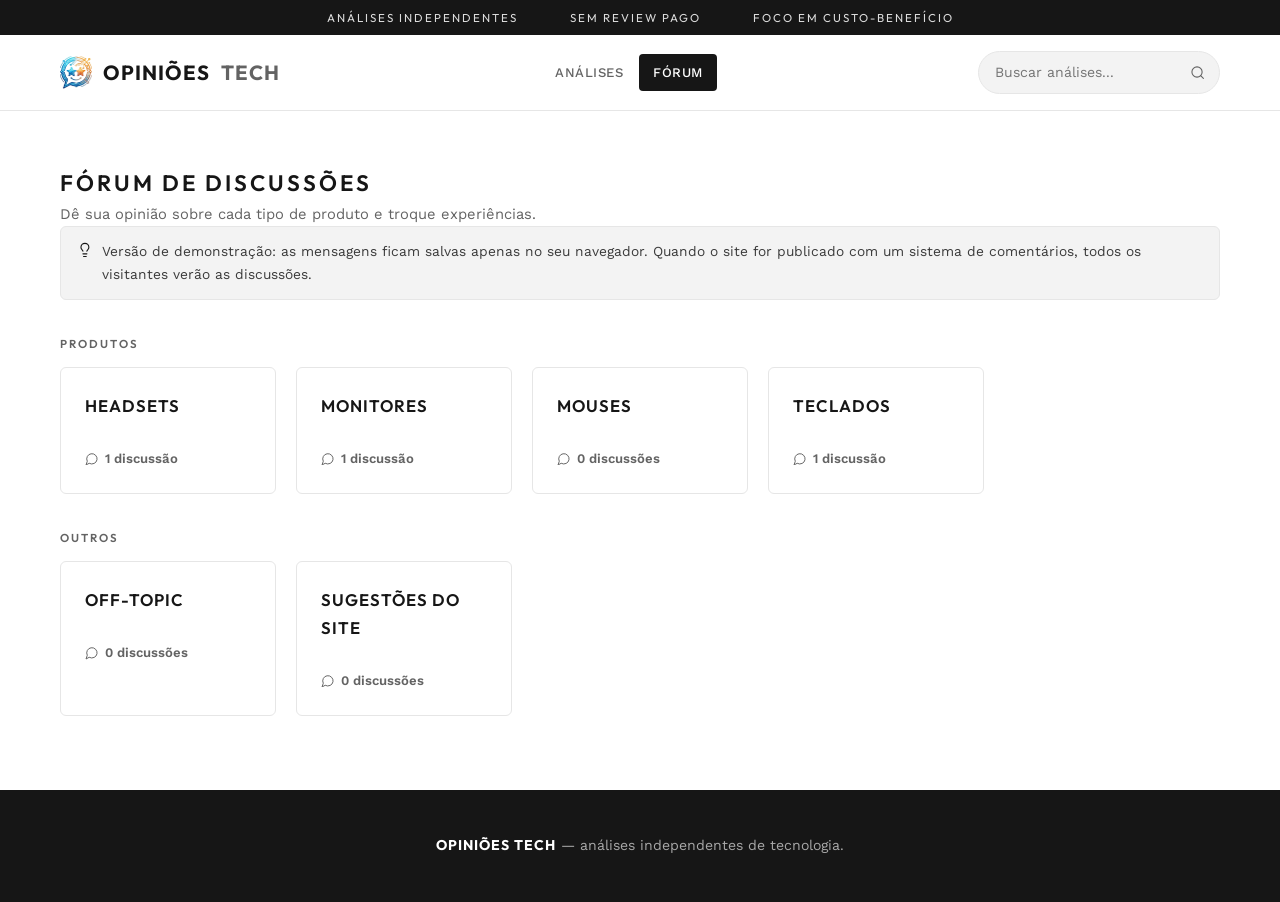
<file: forum.html>
<!DOCTYPE html>
<html lang="pt-BR">
<head>
  <meta charset="UTF-8">
  <meta name="viewport" content="width=device-width, initial-scale=1.0">
  <title>Fórum | Opiniões Tech</title>
  <meta name="description" content="Fórum da Opiniões Tech: tire dúvidas e troque opiniões sobre monitores, mouses, teclados e headsets antes de comprar.">
  <meta name="robots" content="index, follow">
  <link rel="icon" href="img/logo-simbolo.png">
  <link rel="preconnect" href="https://fonts.googleapis.com">
  <link rel="preconnect" href="https://fonts.gstatic.com" crossorigin>
  <link rel="stylesheet" href="https://fonts.googleapis.com/css2?family=Outfit:wght@400;500;600;700;800&family=Work+Sans:wght@400;500;600&display=swap">
  <link rel="stylesheet" href="css/estilo.css">
</head>
<body>

  <div class="barra-aviso"><span>Análises independentes</span><span>Sem review pago</span><span>Foco em custo-benefício</span></div>

  <header>
    <div class="container header-inner">
      <a class="logo" href="index.html"><img src="img/logo-simbolo.png" alt="">Opiniões<span>Tech</span></a>
      <nav>
        <a href="index.html">Análises</a>
        <a href="forum.html" class="ativo">Fórum</a>
      </nav>
      <form class="busca" action="index.html" method="get" role="search">
        <input id="campo-busca" type="search" name="busca" placeholder="Buscar análises..." aria-label="Buscar análises" autocomplete="off">
        <button type="submit" aria-label="Buscar"><svg class="icone" viewBox="0 0 24 24"><circle cx="11" cy="11" r="8"/><path d="m21 21-4.3-4.3"/></svg></button>
      </form>
    </div>
  </header>

  <main class="secao container" id="conteudo-forum">
    <!-- montado pelo forum.js conforme a URL:
         forum.html                  → categorias
         forum.html?c=Monitores      → discussões da categoria
         forum.html?c=...&d=...      → uma discussão com respostas -->
  </main>

  <footer>
    <div class="container">
      <p><strong>Opiniões Tech</strong> — análises independentes de tecnologia.</p>
    </div>
  </footer>

  <script src="js/dados.js"></script>
  <script src="js/forum.js"></script>
</body>
</html>
</file>
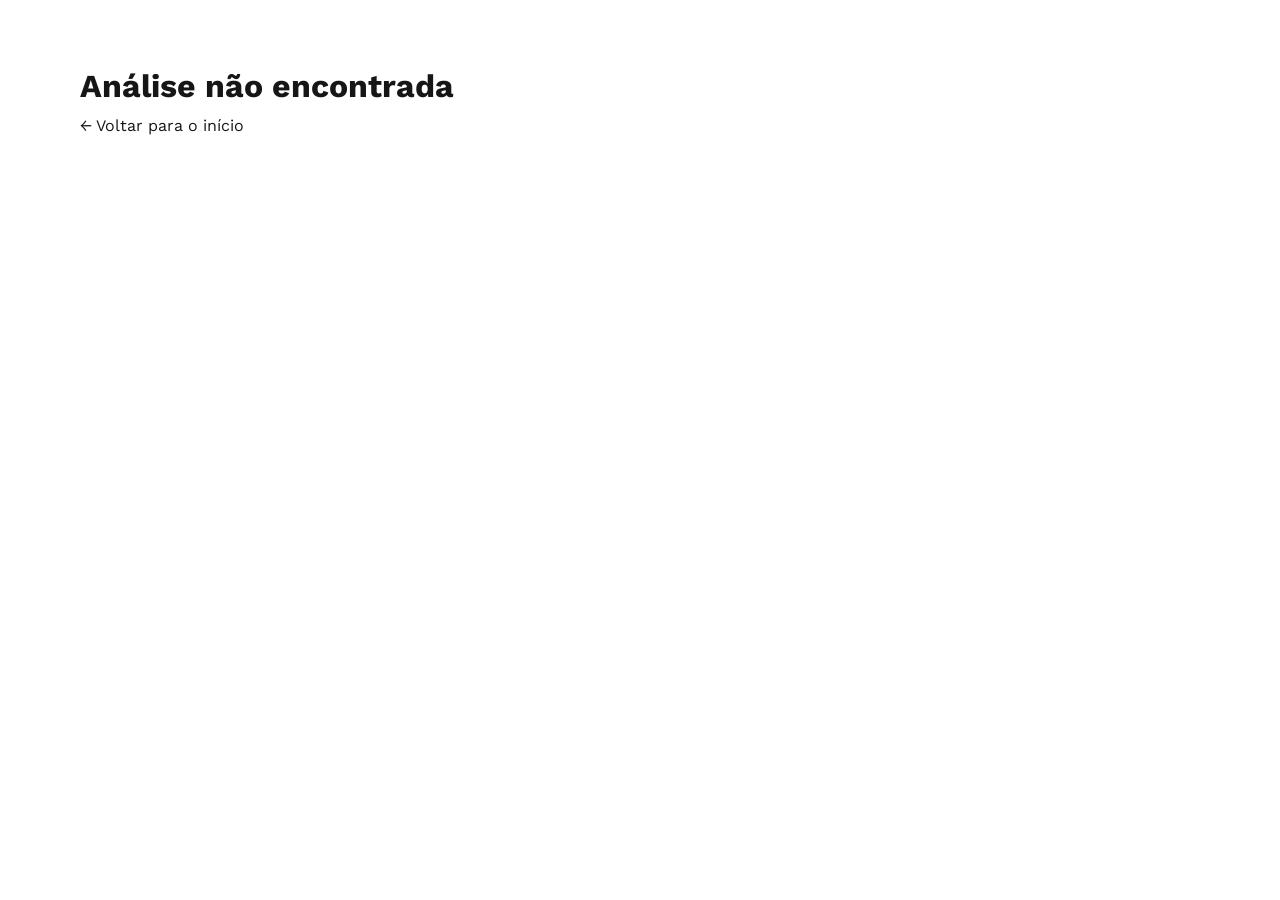
<file: produto.html>
<!DOCTYPE html>
<html lang="pt-BR">
<head>
  <meta charset="UTF-8">
  <meta name="viewport" content="width=device-width, initial-scale=1.0">
  <title>Análise | Opiniões Tech</title>
  <meta name="description" content="Análise completa com nota por categoria, prós, contras, ficha técnica e onde comprar. Opiniões Tech — análises independentes de tecnologia.">
  <meta name="robots" content="index, follow">
  <link rel="icon" href="img/logo-simbolo.png">
  <link rel="preconnect" href="https://fonts.googleapis.com">
  <link rel="preconnect" href="https://fonts.gstatic.com" crossorigin>
  <link rel="stylesheet" href="https://fonts.googleapis.com/css2?family=Outfit:wght@400;500;600;700;800&family=Work+Sans:wght@400;500;600&display=swap">
  <link rel="stylesheet" href="css/estilo.css">
</head>
<body>

  <div class="barra-aviso"><span>Análises independentes</span><span>Sem review pago</span><span>Foco em custo-benefício</span></div>

  <header>
    <div class="container header-inner">
      <a class="logo" href="index.html"><img src="img/logo-simbolo.png" alt="">Opiniões<span>Tech</span></a>
      <nav>
        <a href="index.html">← Todas as análises</a>
        <a href="forum.html">Fórum</a>
      </nav>
      <form class="busca" action="index.html" method="get" role="search">
        <input id="campo-busca" type="search" name="busca" placeholder="Buscar análises..." aria-label="Buscar análises" autocomplete="off">
        <button type="submit" aria-label="Buscar"><svg class="icone" viewBox="0 0 24 24"><circle cx="11" cy="11" r="8"/><path d="m21 21-4.3-4.3"/></svg></button>
      </form>
    </div>
  </header>

  <section class="produto-topo">
    <div class="container">
      <div class="produto-capa" id="capa"></div>
      <div class="produto-info">
        <span class="selo" id="selo"></span>
        <h1 id="nome"></h1>
        <p class="meta" id="meta"></p>
      </div>
      <div class="veredito" id="veredito"></div>
    </div>
  </section>

  <main class="container colunas">
    <div>
      <div class="painel">
        <h2>Notas</h2>
        <div id="notas"><!-- barras de nota --></div>
      </div>

      <div class="painel">
        <h2>Prós e contras</h2>
        <div class="pros-contras">
          <div class="pros">
            <h3><svg class="icone" viewBox="0 0 24 24"><path d="M7 10v12"/><path d="M15 5.88 14 10h5.83a2 2 0 0 1 1.92 2.56l-2.33 8A2 2 0 0 1 17.5 22H4a2 2 0 0 1-2-2v-8a2 2 0 0 1 2-2h2.76a2 2 0 0 0 1.79-1.11L12 2a3.13 3.13 0 0 1 3 3.88Z"/></svg>Prós</h3>
            <ul id="lista-pros"></ul>
          </div>
          <div class="contras">
            <h3><svg class="icone" viewBox="0 0 24 24"><path d="M17 14V2"/><path d="M9 18.12 10 14H4.17a2 2 0 0 1-1.92-2.56l2.33-8A2 2 0 0 1 6.5 2H20a2 2 0 0 1 2 2v8a2 2 0 0 1-2 2h-2.76a2 2 0 0 0-1.79 1.11L12 22a3.13 3.13 0 0 1-3-3.88Z"/></svg>Contras</h3>
            <ul id="lista-contras"></ul>
          </div>
        </div>
      </div>

      <div class="painel analise">
        <h2>Nossa análise</h2>
        <div id="texto-analise"></div>
      </div>
    </div>

    <aside>
      <div class="painel">
        <h2>Onde comprar</h2>
        <div id="botoes-compra"></div>
        <p class="aviso-afiliado">Comprando pelos links acima, o site pode receber uma comissão, sem custo extra para você.</p>
      </div>

      <div class="painel">
        <h2>Ficha técnica</h2>
        <table class="specs" id="tabela-specs"></table>
      </div>
    </aside>
  </main>

  <footer>
    <div class="container">
      <p><strong>Opiniões Tech</strong> — análises independentes de tecnologia.</p>
    </div>
  </footer>

  <script src="js/dados.js"></script>
  <script src="js/produto.js"></script>
</body>
</html>
</file>
<file: css/estilo.css>
/* ============================================================
   OPINIÕES TECH — tema minimalista monocromático
   Inspirado em lojas clean (TECHNO): branco, cinzas e preto,
   muito espaço em branco, títulos em maiúsculas espaçadas.
   Tipografia: Outfit (títulos) + Work Sans (texto).
   ============================================================ */

:root {
  --bg:        #ffffff;
  --surface:   #ffffff;
  --surface-2: #f3f3f3;   /* tiles de imagem, inputs */
  --ink:       #161616;   /* preto suave */
  --ink-soft:  #636363;   /* cinza texto (contraste AA) */
  --border:    #e6e6e6;
  --preto:     #161616;   /* CTAs / destaque */

  /* nota/veredito — monocromático, tons de cinza */
  --boa:   #161616;
  --media: #6f6f6f;
  --ruim:  #9a9a9a;

  --raio: 6px;
  --sombra:     0 2px 14px rgba(0,0,0,0.05);
  --sombra-mid: 0 10px 30px rgba(0,0,0,0.09);

  --sans: "Work Sans", system-ui, -apple-system, sans-serif;
  --display: "Outfit", var(--sans);
}

* { margin: 0; padding: 0; box-sizing: border-box; }

html { scroll-behavior: smooth; }
@media (prefers-reduced-motion: reduce) {
  html { scroll-behavior: auto; }
  * { animation: none !important; transition: none !important; }
}

body {
  font-family: var(--sans);
  background: var(--bg);
  color: var(--ink);
  line-height: 1.65;
  -webkit-font-smoothing: antialiased;
}

a { color: var(--ink); text-decoration: none; }
a:hover { text-decoration: underline; }

:focus-visible { outline: 2px solid var(--ink); outline-offset: 2px; border-radius: 4px; }

.container { max-width: 1160px; margin: 0 auto; padding: 0 22px; }

.icone {
  width: 1.05em; height: 1.05em; flex-shrink: 0;
  vertical-align: -0.14em;
  stroke: currentColor; stroke-width: 1.7; fill: none;
  stroke-linecap: round; stroke-linejoin: round;
}

/* Faixa de aviso (frete grátis) */
.barra-aviso {
  background: var(--ink);
  color: #f2f2f2;
  font-family: var(--display);
  font-size: 0.72rem;
  letter-spacing: 2px;
  text-transform: uppercase;
  text-align: center;
  padding: 8px 12px;
  overflow: hidden;
  white-space: nowrap;
}
.barra-aviso span { margin: 0 26px; opacity: 0.9; }

.rotulo-secao {
  font-family: var(--display);
  font-size: 0.72rem; font-weight: 600;
  letter-spacing: 2px; text-transform: uppercase;
  color: var(--ink-soft); margin: 34px 0 14px;
}

/* ---------- Cabeçalho ---------- */
header {
  background: rgba(255,255,255,0.9);
  backdrop-filter: blur(10px);
  border-bottom: 1px solid var(--border);
  position: sticky; top: 0; z-index: 20;
}
.header-inner {
  display: flex; align-items: center; justify-content: space-between;
  gap: 16px; padding: 16px 0; flex-wrap: wrap;
}
.logo {
  display: flex; align-items: center; gap: 11px;
  font-family: var(--display); font-size: 1.28rem; font-weight: 700;
  color: var(--ink); letter-spacing: 1px; text-transform: uppercase;
}
.logo img { height: 34px; }
.logo span { color: var(--ink-soft); }
.logo:hover { text-decoration: none; }

nav { display: flex; gap: 2px; flex-wrap: wrap; align-items: center; }
nav a {
  color: var(--ink-soft); padding: 8px 14px; border-radius: 4px;
  font-size: 0.82rem; font-weight: 500; letter-spacing: 0.5px; text-transform: uppercase;
  transition: color 0.15s ease, background 0.15s ease;
}
nav a:hover { color: var(--ink); text-decoration: none; }
nav a.ativo { color: #fff; background: var(--ink); }

/* Barra de busca */
.busca {
  display: flex; align-items: center;
  background: var(--surface-2); border: 1px solid var(--border);
  border-radius: 999px; overflow: hidden;
  transition: border-color 0.15s ease;
}
.busca:focus-within { border-color: var(--ink); }
.busca input {
  border: none; background: transparent; font: inherit; font-family: var(--sans);
  font-size: 0.88rem; color: var(--ink); padding: 9px 8px 9px 16px; min-width: 170px;
}
.busca input:focus { outline: none; }
.busca button {
  border: none; background: transparent; cursor: pointer; color: var(--ink-soft);
  padding: 8px 14px 8px 6px; display: flex; align-items: center;
}
.busca button:hover { color: var(--ink); }
.busca .icone { width: 1.15em; height: 1.15em; }
@media (max-width: 560px) { .busca input { min-width: 0; width: 100%; } .busca { flex: 1; } }

/* ---------- Hero (claro) ---------- */
.hero { padding: 26px 0 8px; }
.hero-card {
  position: relative; overflow: hidden;
  background: var(--surface-2);
  border-radius: 12px;
  padding: 56px 56px;
  display: grid; grid-template-columns: 1fr 1fr; gap: 40px; align-items: center;
}
.hero-texto { position: relative; z-index: 1; }
.hero .eyebrow {
  font-family: var(--display); font-size: 0.72rem; font-weight: 600;
  letter-spacing: 3px; text-transform: uppercase;
  color: var(--ink-soft); display: inline-block; margin-bottom: 18px;
}
.hero h1 {
  font-family: var(--display); font-weight: 600;
  font-size: clamp(2rem, 4.4vw, 3.1rem); line-height: 1.08;
  letter-spacing: 0.5px; color: var(--ink); margin-bottom: 18px; text-transform: uppercase;
}
.hero h1 em { font-style: normal; color: var(--ink-soft); }
.hero-texto > p {
  color: var(--ink-soft); max-width: 46ch; font-size: 1.02rem; margin-bottom: 26px;
}
.hero-botoes { display: flex; gap: 12px; flex-wrap: wrap; margin-bottom: 28px; }
.btn-primario, .btn-secundario {
  display: inline-flex; align-items: center; gap: 8px;
  font-family: var(--display); font-weight: 600; font-size: 0.82rem;
  letter-spacing: 1.5px; text-transform: uppercase;
  padding: 14px 30px; border-radius: 4px;
  transition: transform 0.14s ease, background 0.14s ease, color 0.14s ease;
}
.btn-primario { background: var(--ink); color: #fff; }
.btn-primario:hover { transform: translateY(-2px); text-decoration: none; }
.btn-secundario { background: transparent; color: var(--ink); border: 1px solid var(--ink); }
.btn-secundario:hover { background: var(--ink); color: #fff; transform: translateY(-2px); text-decoration: none; }

.hero-features { list-style: none; display: flex; gap: 24px; flex-wrap: wrap; }
.hero-features li {
  display: inline-flex; align-items: center; gap: 9px;
  color: var(--ink-soft); font-size: 0.82rem; font-weight: 500;
  letter-spacing: 0.5px; text-transform: uppercase;
}
.hero-features .icone { color: var(--ink); width: 1.15em; height: 1.15em; }

/* Produto em destaque (lado direito do hero) */
.hero-destaque {
  position: relative; z-index: 1;
  display: flex; flex-direction: column; align-items: center; gap: 16px;
  color: var(--ink);
}
.hero-destaque:hover { text-decoration: none; }
.hd-wrap { width: 100%; transition: opacity 0.26s ease; }
.hd-wrap.saindo { opacity: 0; }
.hd-link { display: flex; flex-direction: column; align-items: center; gap: 16px; color: var(--ink); }
.hd-link:hover { text-decoration: none; }
.hd-dots { display: flex; justify-content: center; gap: 8px; margin-top: 16px; }
.hd-dot {
  width: 8px; height: 8px; padding: 0; border: none; border-radius: 50%;
  background: #c9c9c9; cursor: pointer; transition: background 0.15s ease, transform 0.15s ease;
}
.hd-dot:hover { background: #9a9a9a; }
.hd-dot.ativo { background: var(--ink); transform: scale(1.25); }
.hd-pedestal {
  position: relative; width: 100%; max-width: 320px; aspect-ratio: 1 / 1;
  display: flex; align-items: center; justify-content: center;
  background: #fff; border-radius: 18px; box-shadow: var(--sombra);
}
.hd-pedestal::after {
  content: ""; position: absolute; bottom: 8%; left: 50%; transform: translateX(-50%);
  width: 60%; height: 22%; border-radius: 50%;
  background: radial-gradient(ellipse, rgba(0,0,0,0.12), transparent 70%);
}
.hd-pedestal img {
  position: relative; z-index: 1; width: 74%; height: auto;
  filter: drop-shadow(0 18px 26px rgba(0,0,0,0.14));
  transition: transform 0.25s ease;
}
.hd-link:hover .hd-pedestal img { transform: translateY(-6px) scale(1.03); }
.hd-chip {
  position: absolute; top: 6%; right: 8%; z-index: 2;
  background: #fff; color: var(--ink); border: 1px solid var(--border);
  border-radius: 8px; padding: 8px 12px; text-align: center;
  box-shadow: var(--sombra);
}
.hd-chip .n { font-family: var(--display); font-weight: 700; font-size: 1.25rem; line-height: 1; }
.hd-chip .n small { font-size: 0.62rem; font-weight: 600; color: var(--ink-soft); }
.hd-chip .v { font-size: 0.58rem; font-weight: 600; text-transform: uppercase; letter-spacing: 0.8px; margin-top: 3px; color: var(--ink-soft); }
.hd-legenda { text-align: center; }
.hd-legenda .rot { font-size: 0.68rem; letter-spacing: 2px; text-transform: uppercase; color: var(--ink-soft); font-weight: 600; }
.hd-legenda .nome { font-family: var(--display); font-weight: 600; font-size: 1.1rem; display: block; margin-top: 3px; text-transform: uppercase; letter-spacing: 0.5px; }

@media (max-width: 860px) {
  .hero-card { grid-template-columns: 1fr; padding: 40px 28px; }
  .hero-destaque { order: -1; }
}

/* ---------- Seções (títulos centralizados) ---------- */
.secao { padding: 54px 0 10px; }
.secao-cabecalho {
  display: flex; flex-direction: column; align-items: center;
  text-align: center; gap: 8px; margin-bottom: 34px;
}
.secao h2 {
  font-family: var(--display); font-size: 1.4rem; font-weight: 600;
  letter-spacing: 3px; text-transform: uppercase;
}
.secao .subtitulo { color: var(--ink-soft); max-width: 54ch; font-size: 0.92rem; }

/* ---------- Grade de análises ---------- */
.grade {
  display: grid; grid-template-columns: repeat(auto-fill, minmax(250px, 1fr)); gap: 24px;
}
.card {
  background: var(--surface); border: 1px solid var(--border);
  border-radius: var(--raio); overflow: hidden;
  transition: transform 0.18s ease, box-shadow 0.18s ease, border-color 0.18s ease;
  display: flex; flex-direction: column; color: var(--ink);
}
.card:hover { transform: translateY(-4px); box-shadow: var(--sombra-mid); border-color: #d4d4d4; text-decoration: none; }
.card-capa {
  height: 190px; display: flex; align-items: center; justify-content: center;
  background: #fff; border-bottom: 1px solid var(--border); font-size: 3.4rem;
}
.card-capa img { height: 140px; max-width: 82%; object-fit: contain; }
.card-corpo { padding: 18px; flex: 1; display: flex; flex-direction: column; gap: 8px; }
.selo {
  display: inline-flex; align-self: flex-start;
  font-family: var(--display); font-size: 0.62rem; font-weight: 600;
  text-transform: uppercase; letter-spacing: 1px;
  color: #fff; background: var(--ink);
  padding: 4px 9px; border-radius: 3px;
}
.card h3 { font-family: var(--display); font-weight: 600; font-size: 1.08rem; letter-spacing: 0.3px; }
.card .resumo { font-size: 0.88rem; color: var(--ink-soft); flex: 1; line-height: 1.55; }
.card-rodape {
  display: flex; align-items: center; justify-content: space-between;
  margin-top: 8px; padding-top: 14px; border-top: 1px solid var(--border);
}
.card-rodape .categoria { font-size: 0.72rem; color: var(--ink-soft); font-weight: 500; text-transform: uppercase; letter-spacing: 1px; }

/* Nota — pílula minimalista (contorno) */
.nota {
  display: inline-flex; align-items: baseline; gap: 2px;
  font-family: var(--display); font-weight: 700; font-size: 0.98rem;
  padding: 4px 11px; border-radius: 999px; line-height: 1;
  border: 1px solid var(--border); color: var(--ink);
}
.nota::after { content: "/10"; font-size: 0.6rem; font-weight: 600; color: var(--ink-soft); }

/* ---------- Grade de categorias ---------- */
.grade-categorias {
  display: grid; grid-template-columns: repeat(auto-fill, minmax(260px, 1fr)); gap: 24px;
}
.categoria-card {
  display: flex; flex-direction: column; align-items: center; text-align: center; gap: 12px;
  background: var(--surface); border: 1px solid var(--border);
  border-radius: var(--raio); padding: 28px 20px;
  color: var(--ink); transition: transform 0.16s ease, box-shadow 0.16s ease;
}
.categoria-card:hover { transform: translateY(-4px); box-shadow: var(--sombra-mid); text-decoration: none; }
.categoria-card .cc-img {
  width: 120px; height: 120px; flex-shrink: 0; border-radius: 8px;
  background: #fff; border: 1px solid var(--border); display: flex; align-items: center; justify-content: center;
}
.categoria-card .cc-img img { width: 92px; height: 92px; object-fit: contain; }
.categoria-card h3 { font-family: var(--display); font-weight: 600; font-size: 1.02rem; text-transform: uppercase; letter-spacing: 1.5px; }
.categoria-card p { font-size: 0.82rem; color: var(--ink-soft); }
.categoria-card .cc-ver { color: var(--ink); font-weight: 600; font-size: 0.72rem; text-transform: uppercase; letter-spacing: 1px; display: inline-flex; align-items: center; gap: 5px; }

/* ---------- Diário de tecnologia (notícias) ---------- */
.noticias {
  display: grid; grid-template-columns: repeat(2, 1fr);
  border-top: 1px solid var(--border);
}
@media (max-width: 640px) { .noticias { grid-template-columns: 1fr; } }
.noticia {
  display: flex; flex-direction: column; gap: 8px;
  padding: 16px 18px; border-bottom: 1px solid var(--border); color: var(--ink);
  transition: background 0.14s ease;
}
.noticia:nth-child(odd) { border-right: 1px solid var(--border); }
@media (max-width: 640px) { .noticia:nth-child(odd) { border-right: none; } }
.noticia:hover { background: var(--surface-2); text-decoration: none; }
.noticia-topo { display: flex; align-items: center; gap: 10px; }
.noticia-fonte {
  font-family: var(--display); font-size: 0.62rem; font-weight: 600;
  text-transform: uppercase; letter-spacing: 1px;
  color: #fff; background: var(--ink); padding: 2px 8px; border-radius: 3px;
}
.noticia-data { font-size: 0.72rem; color: var(--ink-soft); text-transform: uppercase; letter-spacing: 0.5px; }
.noticia-titulo { font-family: var(--display); font-weight: 600; font-size: 1rem; line-height: 1.32; }
.noticia:hover .noticia-titulo { text-decoration: underline; }

/* ---------- Newsletter ---------- */
.newsletter {
  margin-top: 34px; background: var(--ink); color: #fff;
  border-radius: 14px; padding: 34px 36px;
  display: flex; align-items: center; justify-content: space-between; gap: 26px; flex-wrap: wrap;
}
.newsletter h3 { font-family: var(--display); font-weight: 600; font-size: 1.3rem; color: #fff; letter-spacing: -0.2px; }
.newsletter > div p { color: #b4b4b4; font-size: 0.9rem; max-width: 46ch; margin-top: 6px; }
.newsletter-form { display: flex; gap: 10px; flex-wrap: wrap; }
.newsletter-form input {
  border: 1px solid #3a3a3a; background: #0e0e0e; color: #fff;
  border-radius: 999px; padding: 12px 20px; font: inherit; font-family: var(--sans); min-width: 220px;
}
.newsletter-form input::placeholder { color: #7c7c7c; }
.newsletter-form input:focus { outline: none; border-color: #fff; }
.newsletter .botao { background: #fff; color: var(--ink); }
.newsletter-aviso { flex-basis: 100%; margin: 0; color: #cfe9d4; font-size: 0.86rem; min-height: 1em; }

/* ---------- Faixa de confiança ---------- */
.confianca {
  background: var(--surface-2);
  border-radius: 12px; padding: 46px 40px; margin: 56px 0 10px;
  text-align: center;
}
.confianca > h2 { font-family: var(--display); font-weight: 600; font-size: 1.4rem; letter-spacing: 3px; text-transform: uppercase; margin-bottom: 34px; }
.confianca-itens { display: grid; grid-template-columns: repeat(3, 1fr); gap: 30px; }
@media (max-width: 720px) { .confianca-itens { grid-template-columns: 1fr; } }
.confianca-itens > div { display: flex; flex-direction: column; align-items: center; gap: 8px; }
.confianca-itens .ci-icone {
  width: 52px; height: 52px; border-radius: 50%; margin-bottom: 4px;
  background: #fff; border: 1px solid var(--border); color: var(--ink);
  display: flex; align-items: center; justify-content: center;
}
.confianca-itens .ci-icone .icone { width: 22px; height: 22px; }
.confianca-itens h3 { font-family: var(--display); font-weight: 600; font-size: 0.95rem; text-transform: uppercase; letter-spacing: 1px; }
.confianca-itens p { font-size: 0.88rem; color: var(--ink-soft); max-width: 30ch; }

/* ---------- Página do produto ---------- */
.produto-topo { padding: 40px 0 20px; }
.produto-topo .container {
  display: flex; gap: 34px; align-items: center; flex-wrap: wrap;
  background: var(--surface-2);
  border-radius: 12px; padding: 34px;
  max-width: 1116px;
}
.produto-capa {
  width: 200px; height: 200px; border-radius: 10px; background: #fff; border: 1px solid var(--border);
  display: flex; align-items: center; justify-content: center; font-size: 4.8rem; flex-shrink: 0;
}
.produto-capa img { height: 150px; max-width: 86%; }
.produto-info { flex: 1; min-width: 240px; }
.produto-info h1 {
  font-family: var(--display); font-weight: 600;
  font-size: clamp(1.6rem, 4vw, 2.2rem); letter-spacing: 0.5px; margin: 12px 0 8px; text-transform: uppercase;
}
.produto-info .meta { color: var(--ink-soft); font-size: 0.88rem; }

/* Selo de veredito (assinatura) — monocromático */
.veredito {
  flex-shrink: 0; width: 148px; height: 148px; border-radius: 50%;
  display: flex; flex-direction: column; align-items: center; justify-content: center; gap: 2px;
  text-align: center; transform: rotate(-7deg); position: relative;
  border: 2px solid var(--ink); color: var(--ink);
  box-shadow: 0 0 0 5px var(--surface-2), 0 0 0 6px var(--ink);
}
.veredito::before { content: ""; position: absolute; inset: 9px; border: 1px dashed var(--ink); border-radius: 50%; opacity: 0.4; }
.veredito.boa, .veredito.media, .veredito.ruim { color: var(--ink); }
.veredito .v-topo { font-family: var(--display); font-size: 0.58rem; letter-spacing: 2px; text-transform: uppercase; color: var(--ink-soft); }
.veredito .v-nota { font-family: var(--display); font-weight: 700; font-size: 2.6rem; line-height: 1; color: var(--ink); }
.veredito .v-selo { font-family: var(--display); font-weight: 600; font-size: 0.64rem; letter-spacing: 0.8px; text-transform: uppercase; max-width: 110px; }

.colunas { display: grid; grid-template-columns: 2fr 1fr; gap: 28px; padding: 28px 0; align-items: start; }
@media (max-width: 820px) { .colunas { grid-template-columns: 1fr; } }

.painel {
  background: var(--surface); border: 1px solid var(--border);
  border-radius: var(--raio); padding: 24px;
}
.painel + .painel { margin-top: 24px; }
.painel h2 {
  font-family: var(--display); font-weight: 600; font-size: 1rem; letter-spacing: 1.5px; text-transform: uppercase;
  margin-bottom: 18px; padding-bottom: 12px; border-bottom: 1px solid var(--border);
}

.linha-nota { display: flex; align-items: center; gap: 14px; padding: 11px 0; border-bottom: 1px solid var(--border); }
.linha-nota:last-child { border-bottom: none; }
.linha-nota .rotulo { flex: 1; font-weight: 500; font-size: 0.9rem; }
.barra { flex: 1.6; height: 6px; background: var(--surface-2); border-radius: 999px; overflow: hidden; }
.barra > div { height: 100%; border-radius: 999px; }
.barra .boa, .barra .media, .barra .ruim { background: var(--ink); }
.linha-nota .valor { font-family: var(--display); font-weight: 700; min-width: 40px; text-align: right; font-size: 0.96rem; }

.pros-contras { display: grid; grid-template-columns: 1fr 1fr; gap: 22px; }
@media (max-width: 600px) { .pros-contras { grid-template-columns: 1fr; } }
.pros-contras ul { list-style: none; }
.pros-contras li { padding: 7px 0 7px 26px; position: relative; font-size: 0.9rem; }
.pros li::before { content: "+"; color: var(--ink); position: absolute; left: 0; font-weight: 800; }
.contras li::before { content: "−"; color: var(--ink-soft); position: absolute; left: 0; font-weight: 800; }
.pros h3, .contras h3 {
  display: flex; align-items: center; gap: 7px;
  font-family: var(--display); font-size: 0.76rem; font-weight: 600; letter-spacing: 1px;
  text-transform: uppercase; margin-bottom: 8px; color: var(--ink-soft);
}
.pros h3 .icone, .contras h3 .icone { color: var(--ink); }

.analise p { margin-bottom: 15px; color: #3a3a3a; font-size: 1rem; }
.analise p:last-child { margin-bottom: 0; }

.specs { width: 100%; border-collapse: collapse; font-size: 0.9rem; }
.specs td { padding: 10px 4px; border-bottom: 1px solid var(--border); }
.specs td:first-child { color: var(--ink-soft); width: 46%; font-weight: 500; }
.specs td:last-child { font-weight: 600; }
.specs tr:last-child td { border-bottom: none; }

/* Botões de compra — monocromáticos */
.botao-compra {
  display: flex; align-items: center; justify-content: center; gap: 8px;
  width: 100%; padding: 14px; border-radius: 4px;
  font-family: var(--display); font-weight: 600; font-size: 0.8rem; letter-spacing: 1px; text-transform: uppercase;
  margin-bottom: 10px; background: var(--ink); color: #fff;
  transition: transform 0.12s ease, opacity 0.12s ease;
}
.botao-compra:last-of-type { margin-bottom: 0; }
.botao-compra:hover { transform: translateY(-2px); opacity: 0.9; text-decoration: none; }
.botao-compra.magalu { background: #fff; color: var(--ink); border: 1px solid var(--ink); }
.aviso-afiliado { font-size: 0.76rem; color: var(--ink-soft); margin-top: 12px; line-height: 1.5; }

/* ---------- Rodapé ---------- */
footer {
  background: var(--ink); color: #a8a8a8; padding: 44px 0; margin-top: 64px;
  font-size: 0.88rem; text-align: center;
}
footer strong { color: #fff; font-family: var(--display); letter-spacing: 1px; text-transform: uppercase; }
footer a { color: #e0e0e0; }
footer .aviso-afiliado { max-width: 60ch; margin: 10px auto 0; color: #8a8a8a; }

/* ---------- Fórum ---------- */
.grade-forum { display: grid; grid-template-columns: repeat(auto-fill, minmax(215px, 1fr)); gap: 20px; }
.cat-card {
  background: var(--surface); border: 1px solid var(--border); border-radius: var(--raio);
  padding: 24px; display: flex; flex-direction: column; gap: 28px; color: var(--ink);
  transition: transform 0.16s ease, box-shadow 0.16s ease;
}
.cat-card:hover { transform: translateY(-4px); box-shadow: var(--sombra-mid); text-decoration: none; }
.cat-card h3 { font-family: var(--display); font-weight: 600; font-size: 1.05rem; text-transform: uppercase; letter-spacing: 1px; }
.cat-card .contagem { display: inline-flex; align-items: center; gap: 6px; color: var(--ink-soft); font-weight: 600; font-size: 0.82rem; }

.discussao {
  display: block; background: var(--surface); border: 1px solid var(--border);
  border-left: 3px solid var(--border); border-radius: var(--raio);
  padding: 17px 20px; margin-bottom: 12px; color: var(--ink);
  transition: border-color 0.15s ease, transform 0.15s ease;
}
.discussao:hover { text-decoration: none; border-left-color: var(--ink); transform: translateX(2px); }
.discussao h3 { font-family: var(--display); font-weight: 600; font-size: 1.02rem; margin-bottom: 5px; }
.discussao .meta-disc { color: var(--ink-soft); font-size: 0.8rem; }

.post { background: var(--surface); border: 1px solid var(--border); border-radius: var(--raio); padding: 18px 20px; margin-bottom: 12px; }
.post .autor { font-family: var(--display); font-weight: 600; font-size: 0.92rem; color: var(--ink); }
.post .quando { color: var(--ink-soft); font-size: 0.78rem; margin-left: 10px; }
.post p { margin-top: 8px; font-size: 0.94rem; color: #3a3a3a; }

.formulario { display: flex; flex-direction: column; gap: 12px; }
.formulario input, .formulario textarea {
  font: inherit; font-family: var(--sans); padding: 12px 14px;
  border: 1px solid var(--border); border-radius: 4px; background: var(--surface-2); color: var(--ink);
}
.formulario input::placeholder, .formulario textarea::placeholder { color: var(--ink-soft); }
.formulario input:focus, .formulario textarea:focus {
  outline: none; border-color: var(--ink); background: #fff;
}
.formulario textarea { min-height: 110px; resize: vertical; }

.botao {
  display: inline-block; background: var(--ink); color: #fff; border: none;
  font-family: var(--display); font-weight: 600; font-size: 0.8rem; letter-spacing: 1px; text-transform: uppercase;
  padding: 13px 26px; border-radius: 4px; cursor: pointer; align-self: flex-start;
  transition: opacity 0.12s ease, transform 0.12s ease;
}
.botao:hover { opacity: 0.9; transform: translateY(-1px); }

.aviso-local {
  display: flex; align-items: flex-start; gap: 9px;
  background: var(--surface-2); border: 1px solid var(--border); border-radius: 6px;
  padding: 13px 16px; font-size: 0.86rem; color: #3a3a3a; margin-bottom: 22px;
}
.aviso-local .icone { color: var(--ink); margin-top: 2px; width: 1.15em; height: 1.15em; }

/* ---------- Utilidades ---------- */
.voltar {
  display: inline-flex; align-items: center; gap: 6px; margin: 18px 0 0;
  font-size: 0.78rem; font-weight: 600; color: var(--ink-soft); text-transform: uppercase; letter-spacing: 1px;
}
.voltar:hover { color: var(--ink); text-decoration: none; }
</file>
